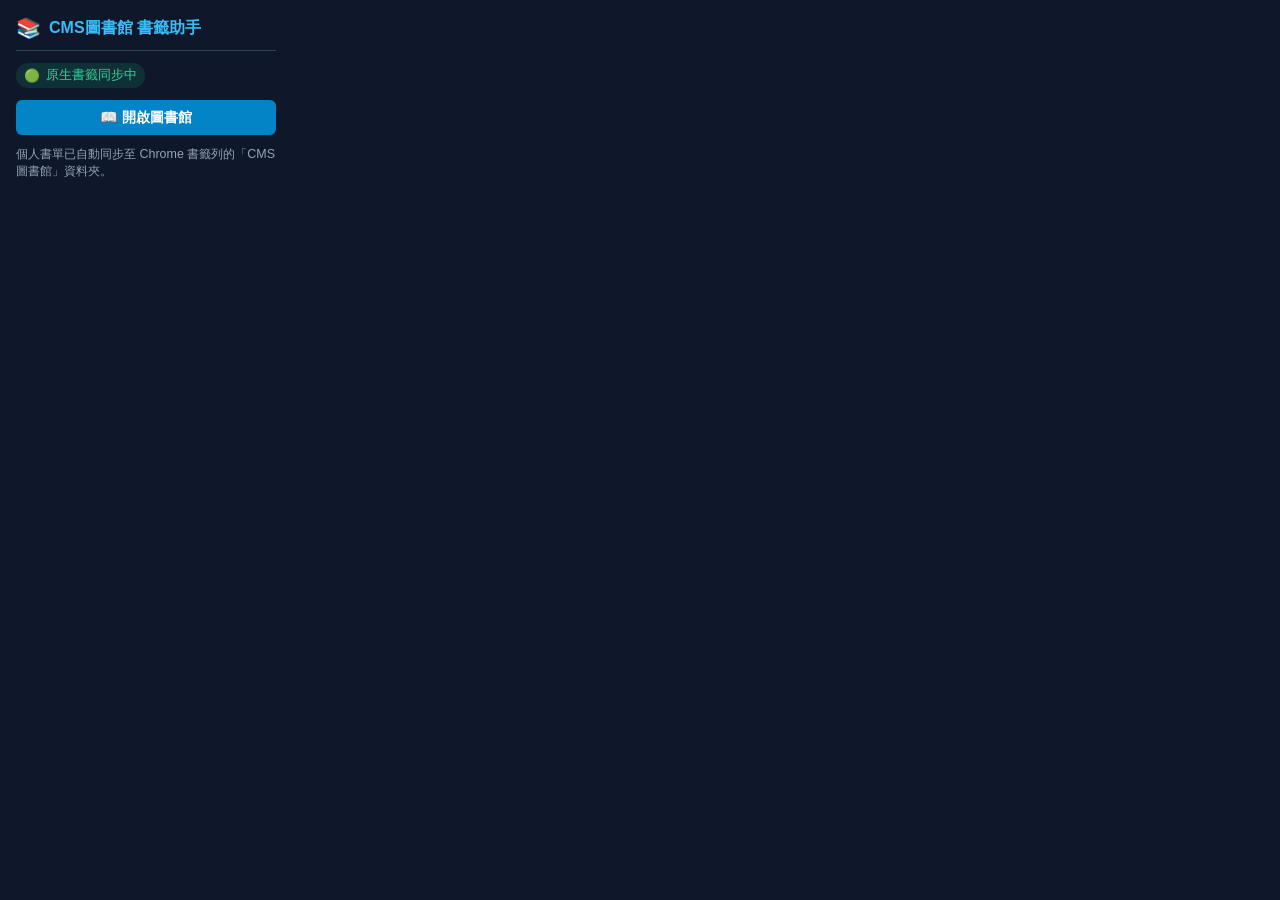
<file: extension/popup.html>
<!DOCTYPE html>
<html lang="zh-TW">
<head>
  <meta charset="UTF-8">
  <title>CMS圖書館 書籤同步</title>
  <style>
    body {
      width: 260px;
      padding: 1rem;
      margin: 0;
      font-family: -apple-system, BlinkMacSystemFont, "Segoe UI", Roboto, sans-serif;
      background: #0f172a;
      color: #e2e8f0;
    }
    .header {
      display: flex;
      align-items: center;
      gap: 0.5rem;
      border-bottom: 1px solid #334155;
      padding-bottom: 0.65rem;
      margin-bottom: 0.75rem;
    }
    .title {
      font-size: 1rem;
      font-weight: 700;
      color: #38bdf8;
    }
    .status-badge {
      display: inline-flex;
      align-items: center;
      gap: 0.35rem;
      background: rgba(16, 185, 129, 0.15);
      color: #34d399;
      padding: 0.25rem 0.5rem;
      border-radius: 12px;
      font-size: 0.8rem;
      margin-bottom: 0.75rem;
    }
    .btn {
      display: block;
      width: 100%;
      background: #0284c7;
      color: #fff;
      border: none;
      padding: 0.5rem;
      border-radius: 6px;
      font-size: 0.88rem;
      font-weight: 600;
      text-align: center;
      cursor: pointer;
      text-decoration: none;
      box-sizing: border-box;
    }
    .btn:hover {
      background: #0369a1;
    }
    .info {
      font-size: 0.78rem;
      color: #94a3b8;
      margin-top: 0.65rem;
      line-height: 1.4;
    }
  </style>
</head>
<body>
  <div class="header">
    <span style="font-size: 1.25rem;">📚</span>
    <span class="title">CMS圖書館 書籤助手</span>
  </div>
  <div class="status-badge">
    <span>🟢</span> 原生書籤同步中
  </div>
  <a href="https://cms.thesmart.cc/libgen/" target="_blank" class="btn">📖 開啟圖書館</a>
  <div class="info">
    個人書單已自動同步至 Chrome 書籤列的「CMS圖書館」資料夾。
  </div>
</body>
</html>
</file>
